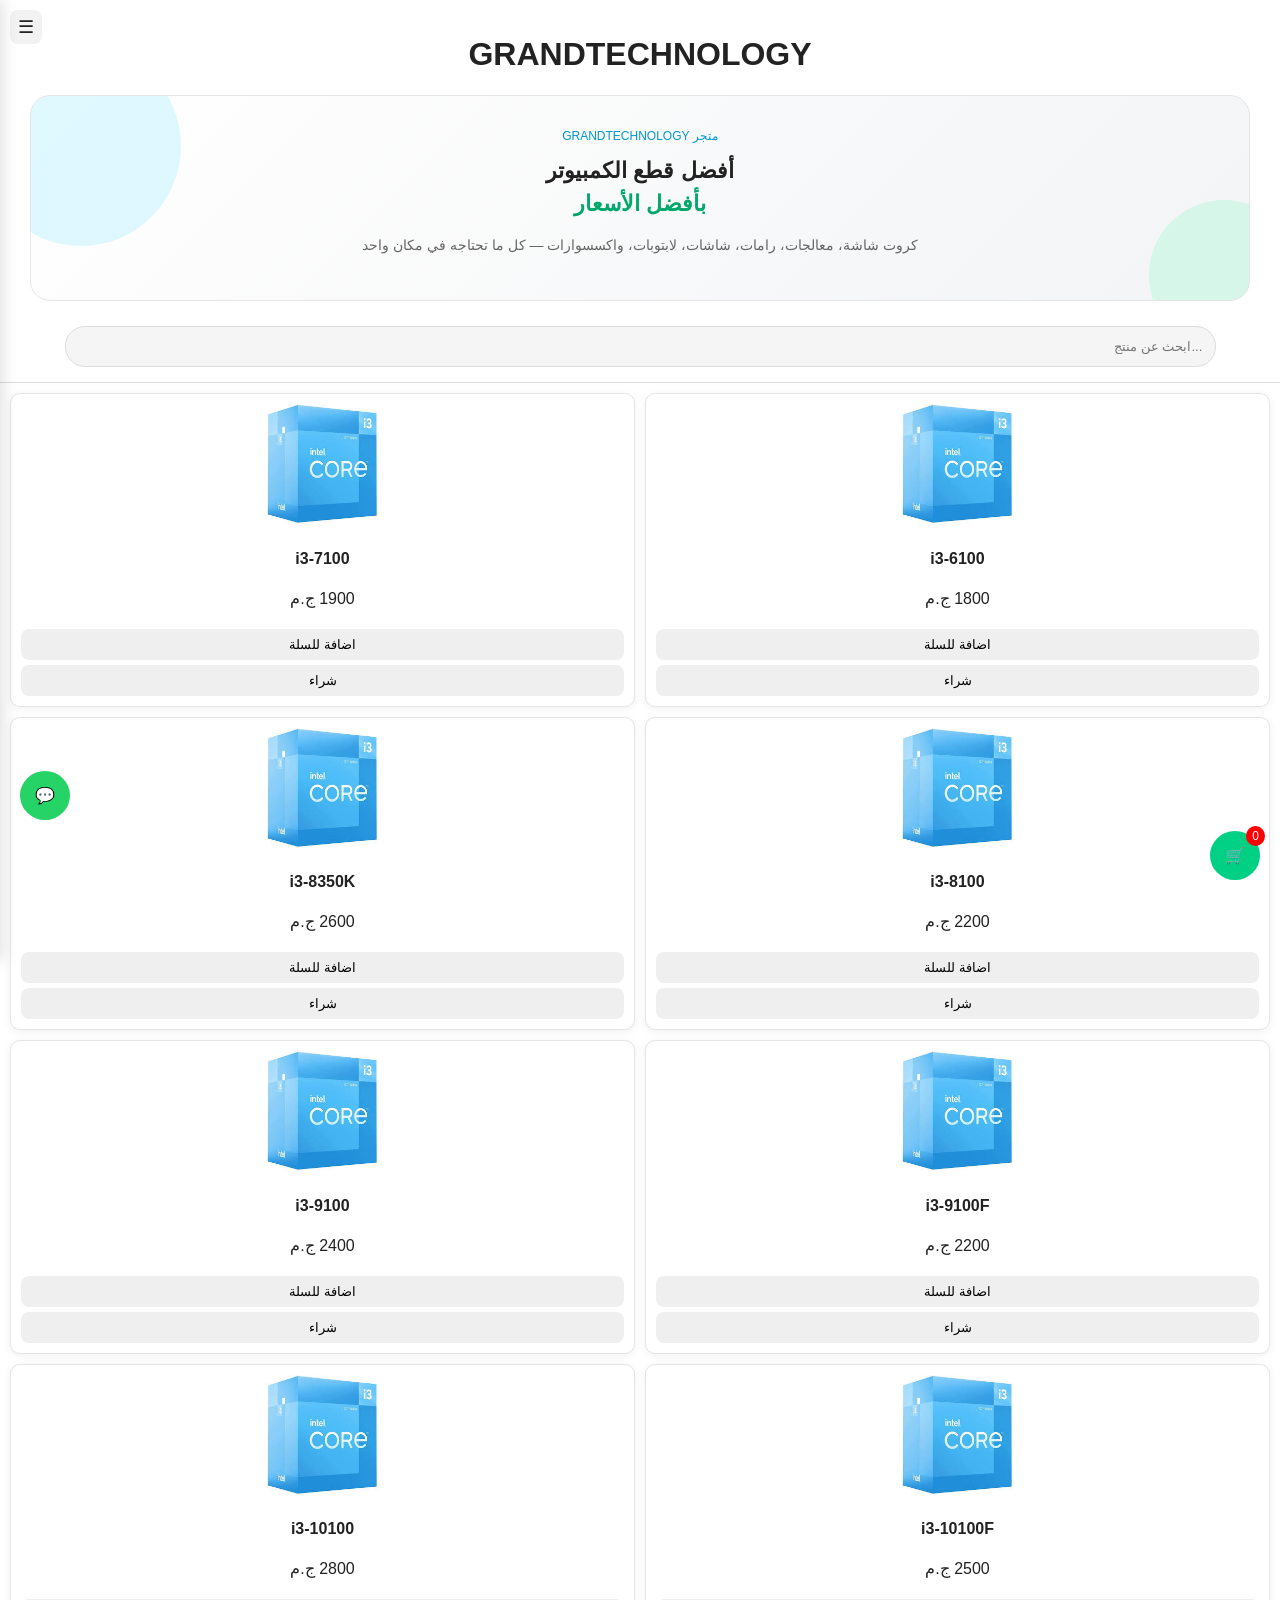
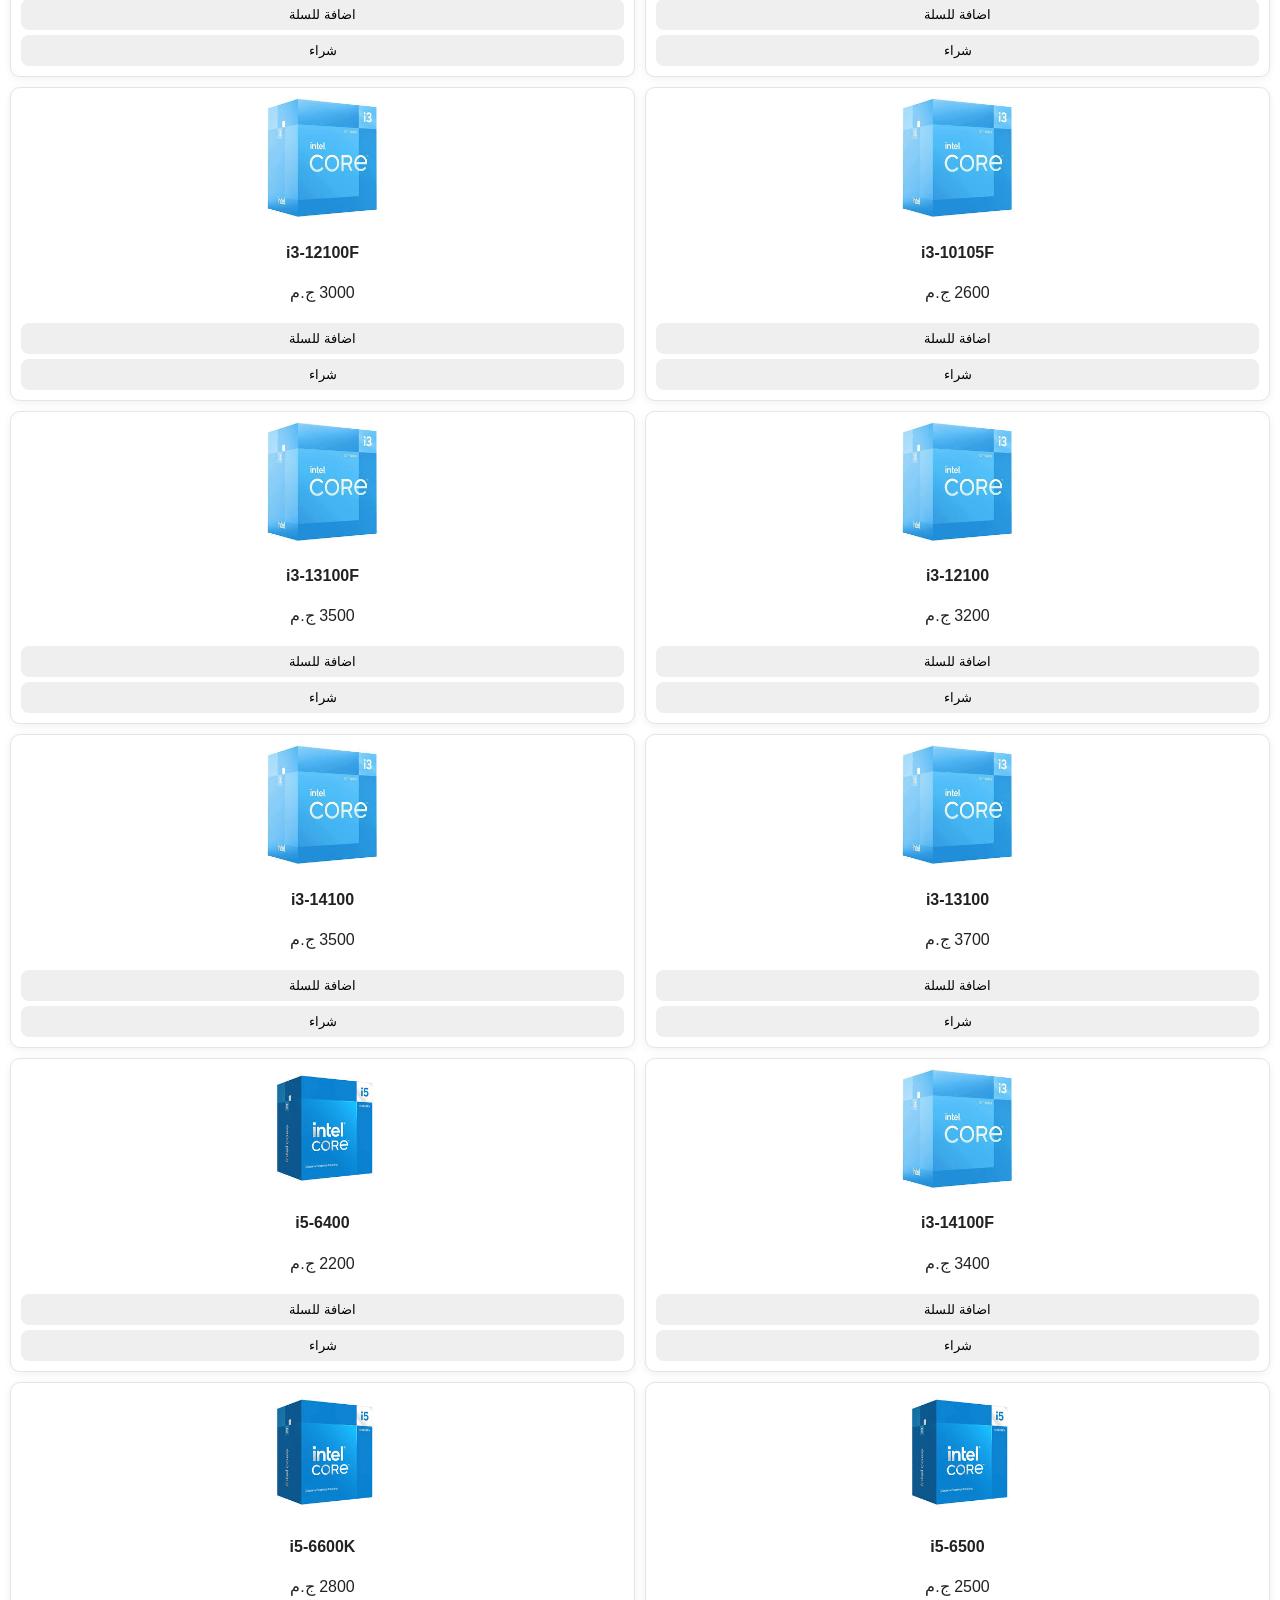
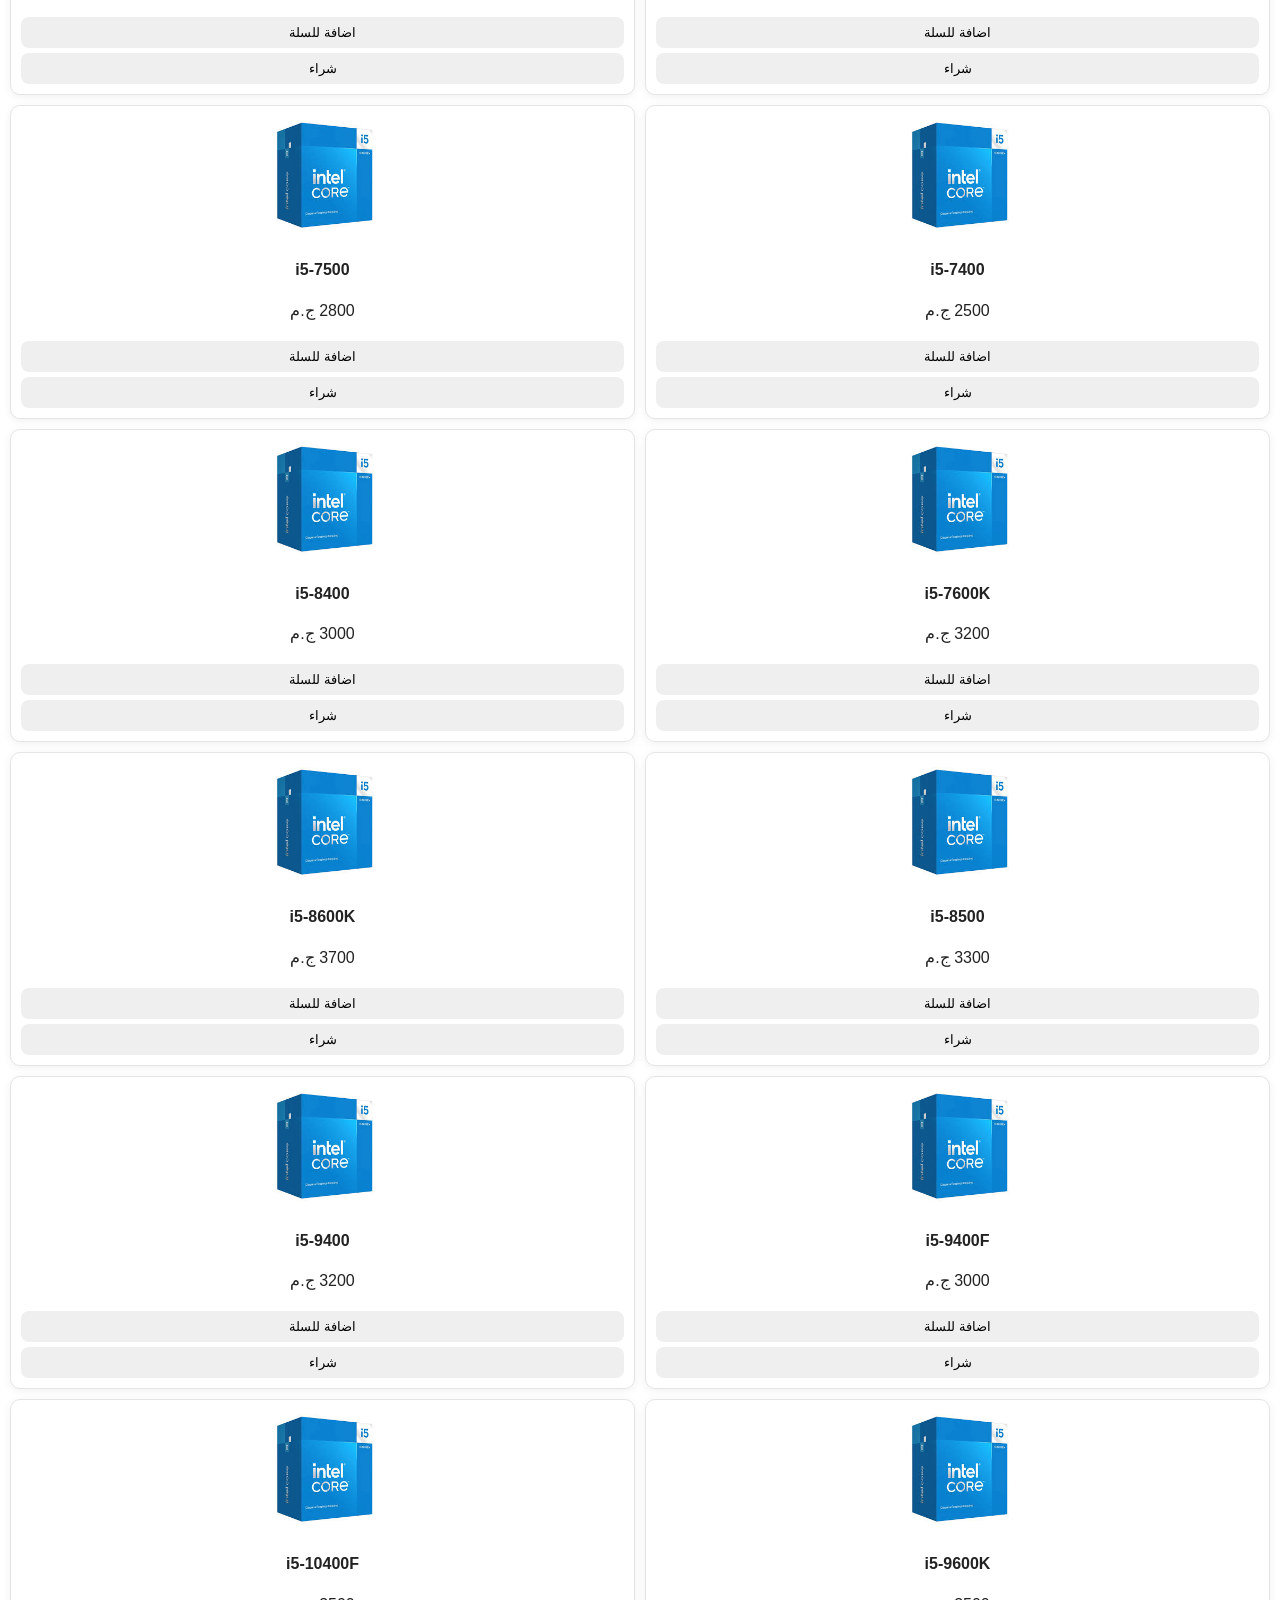
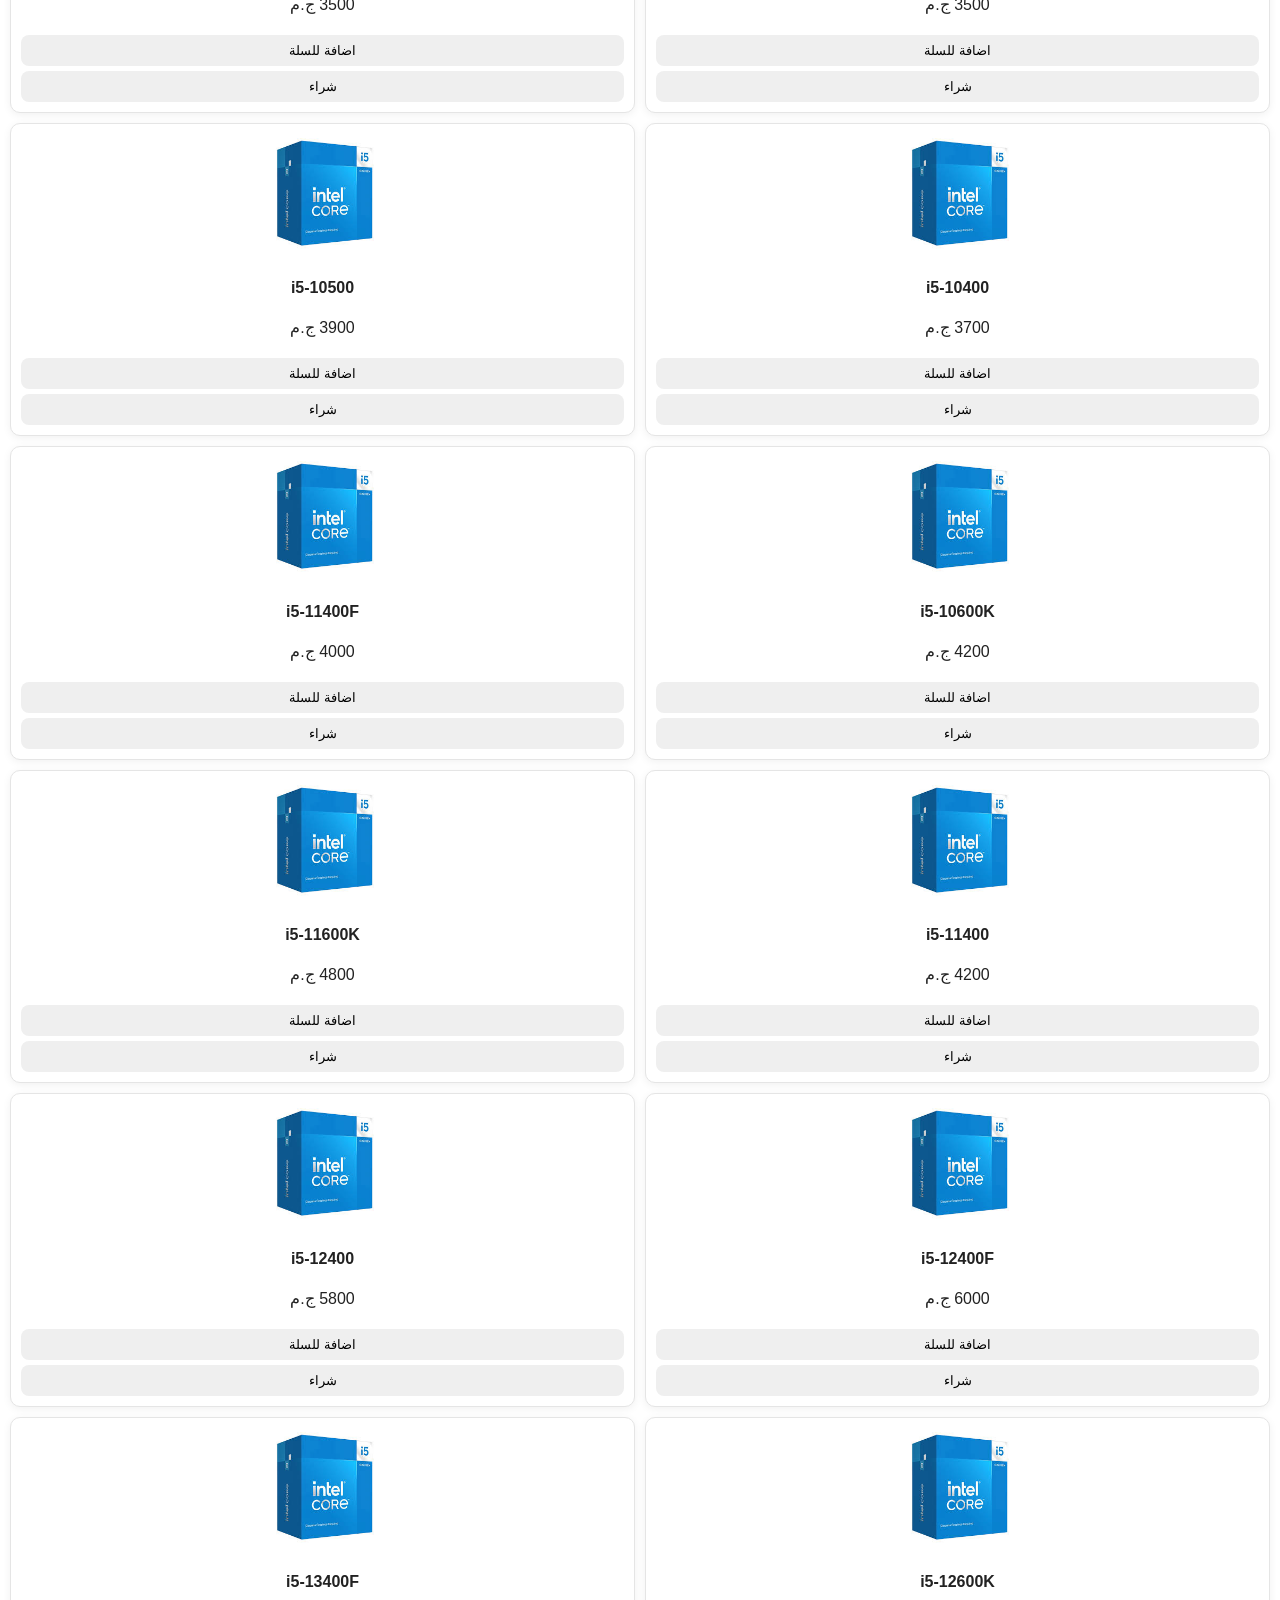
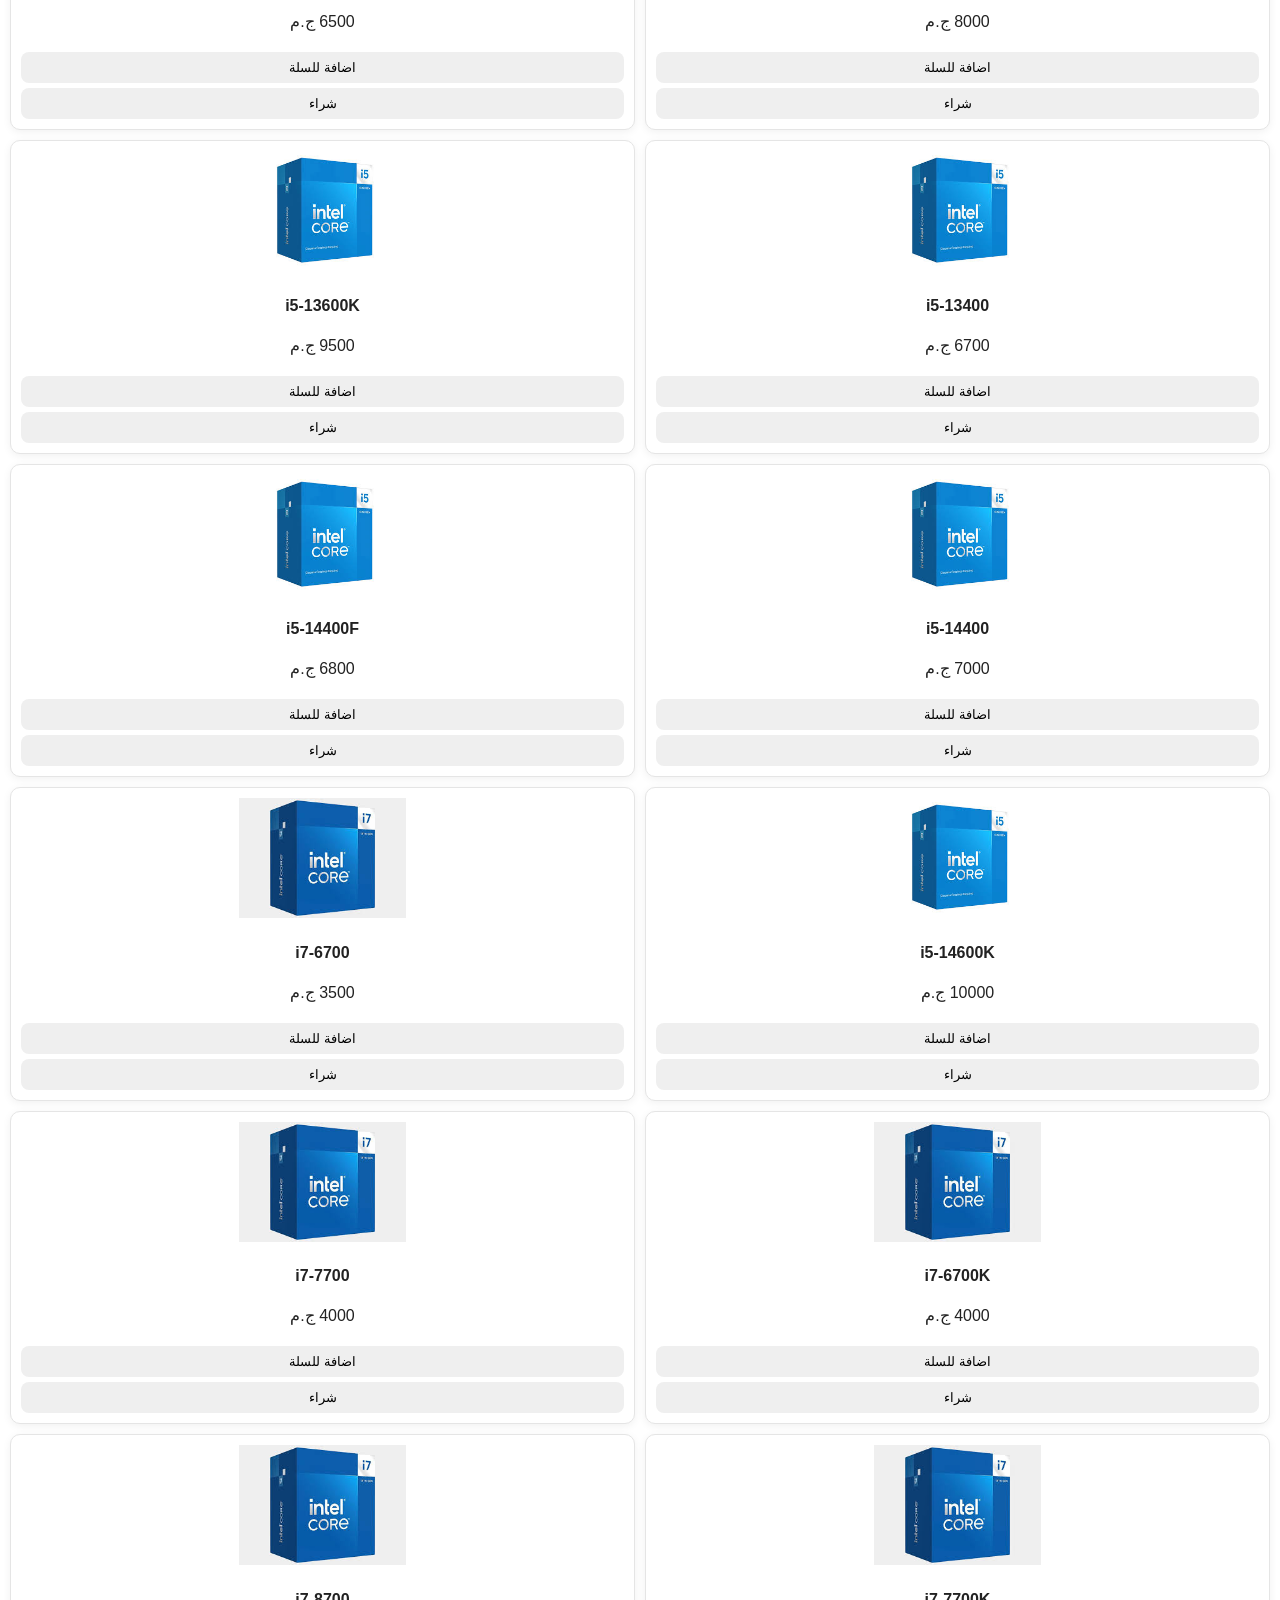
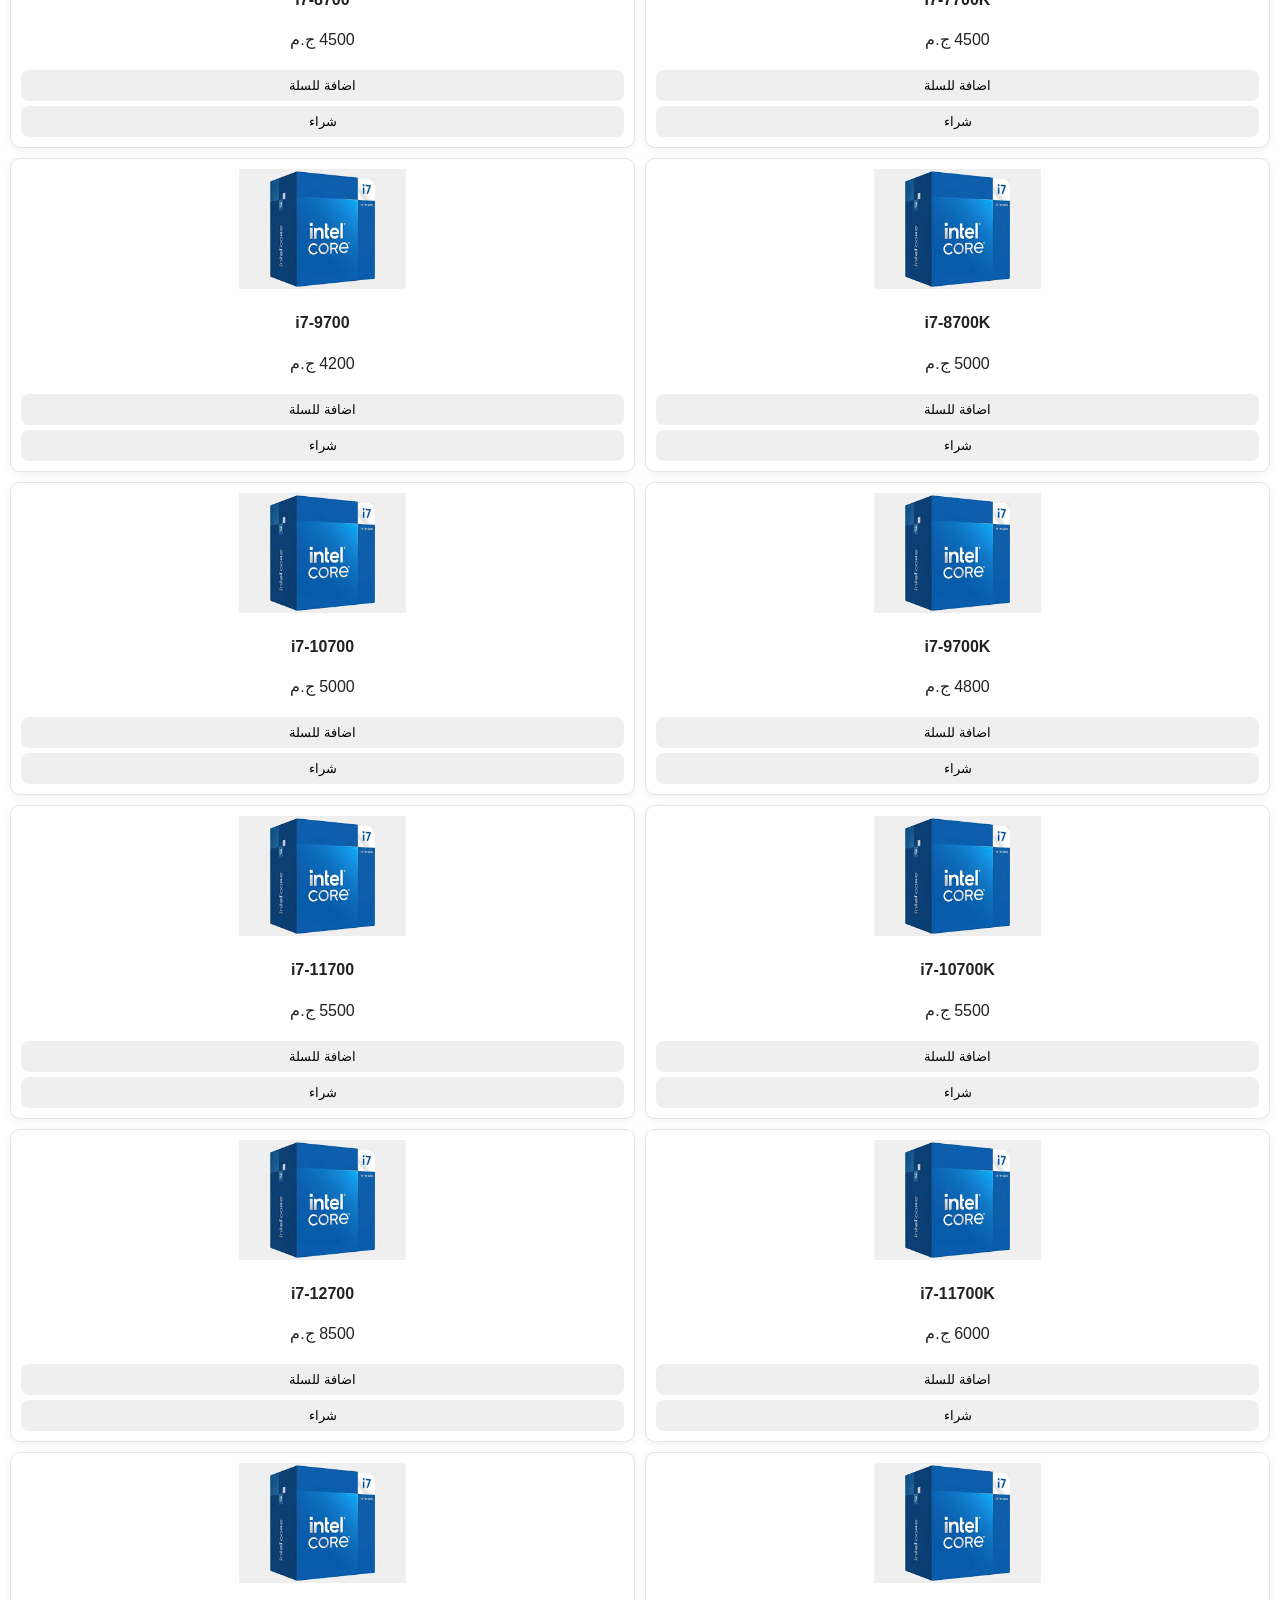
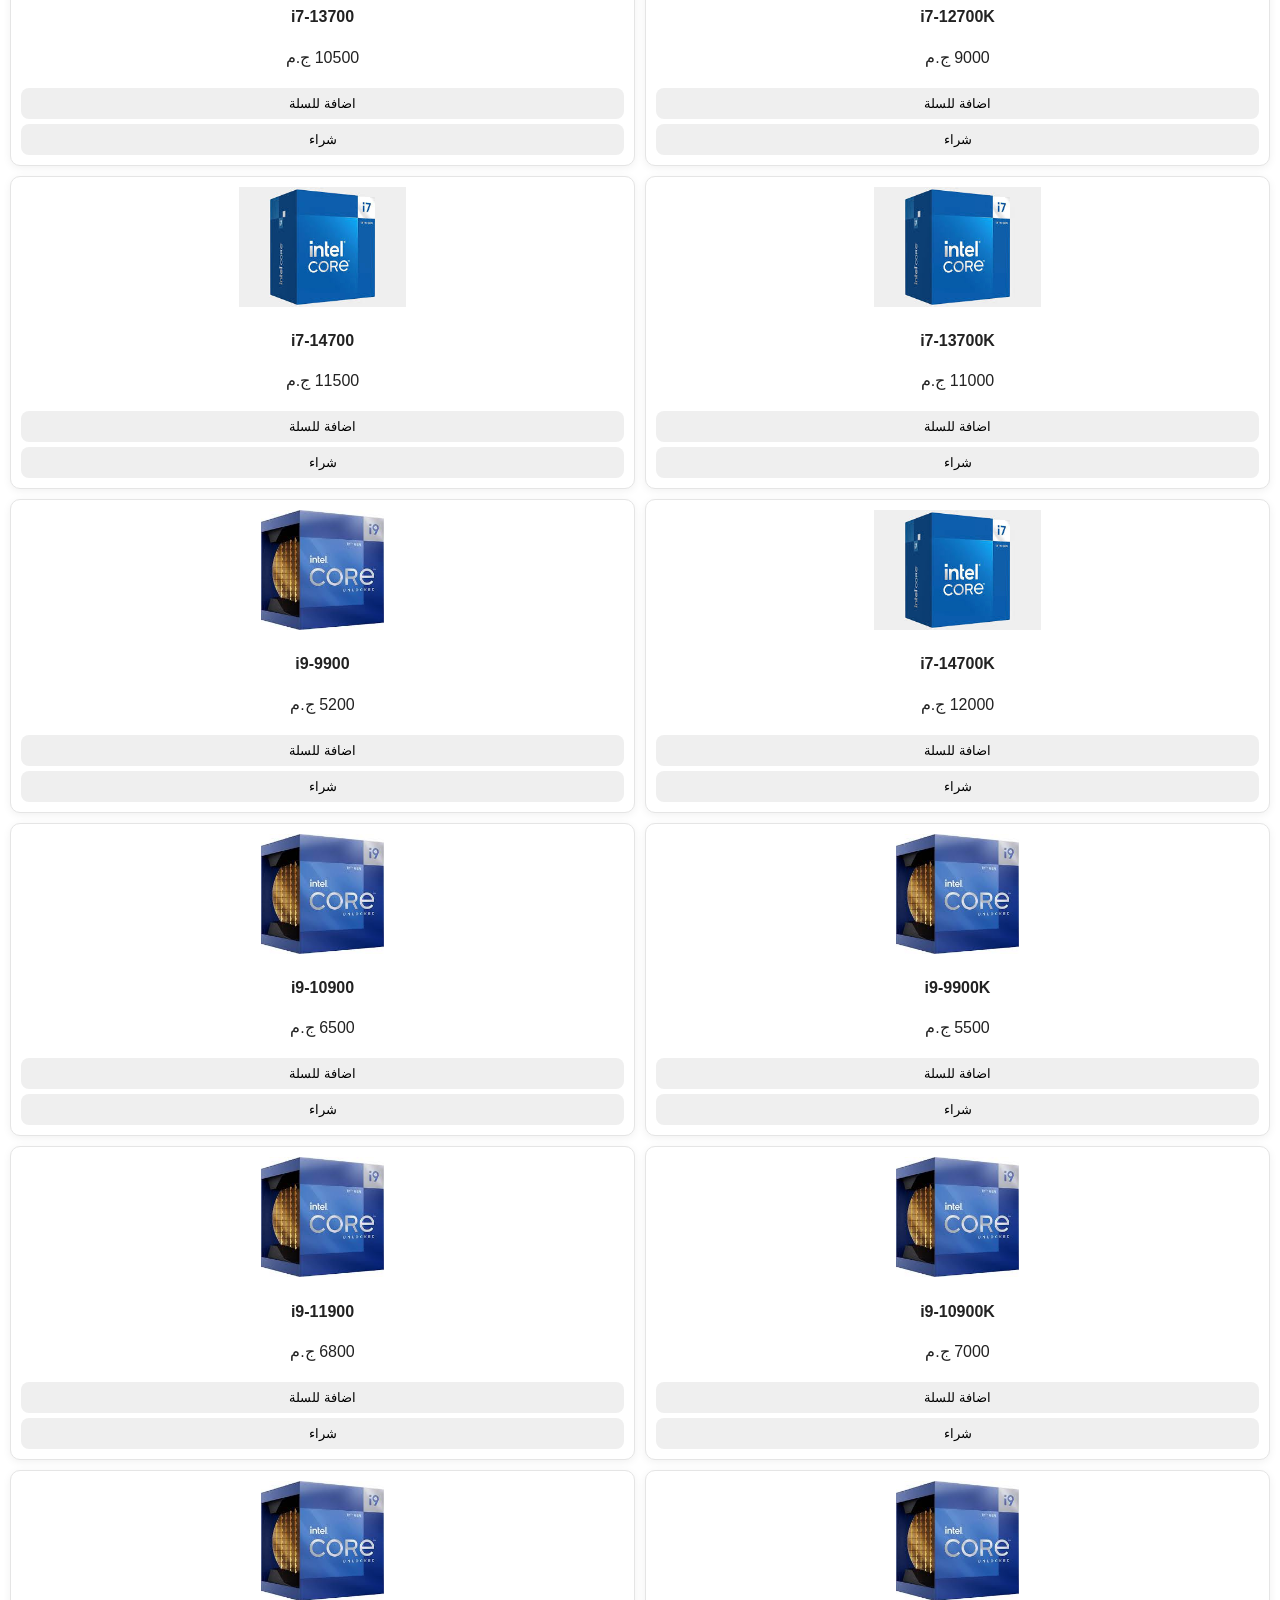
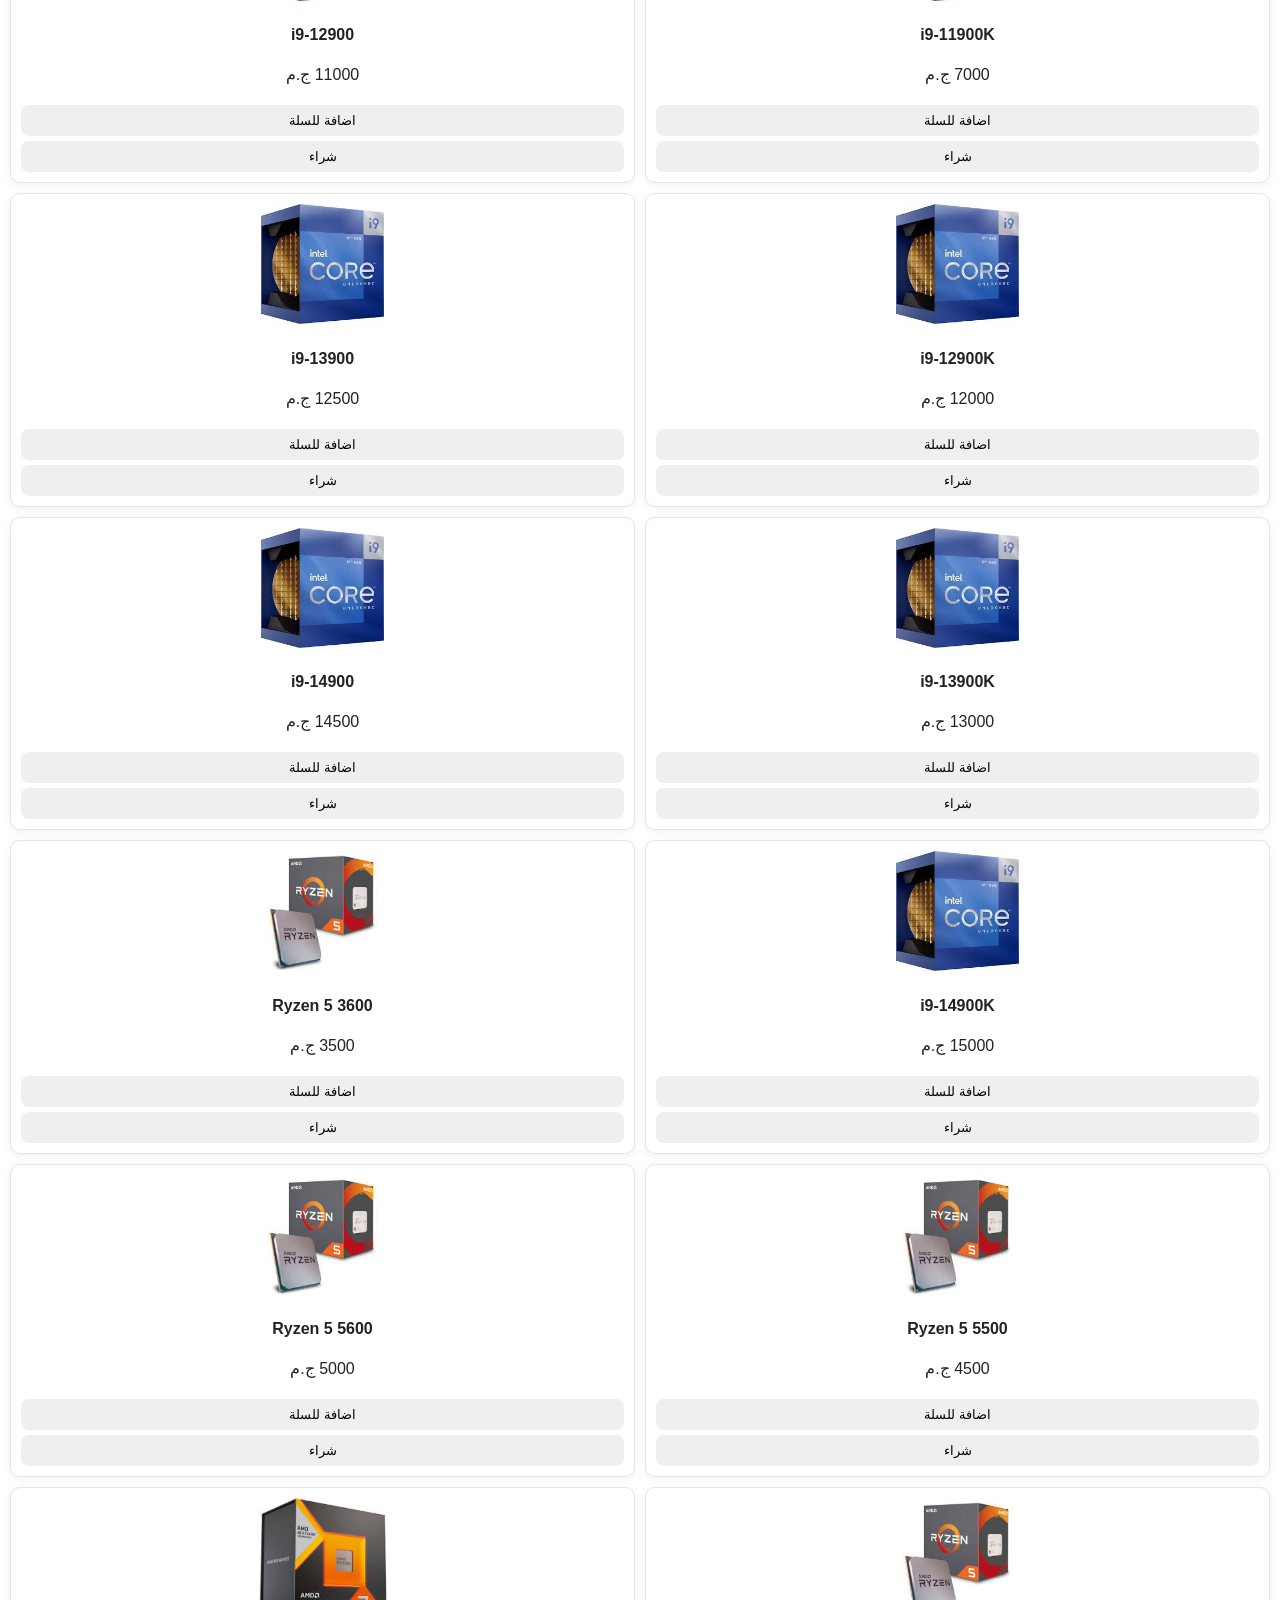
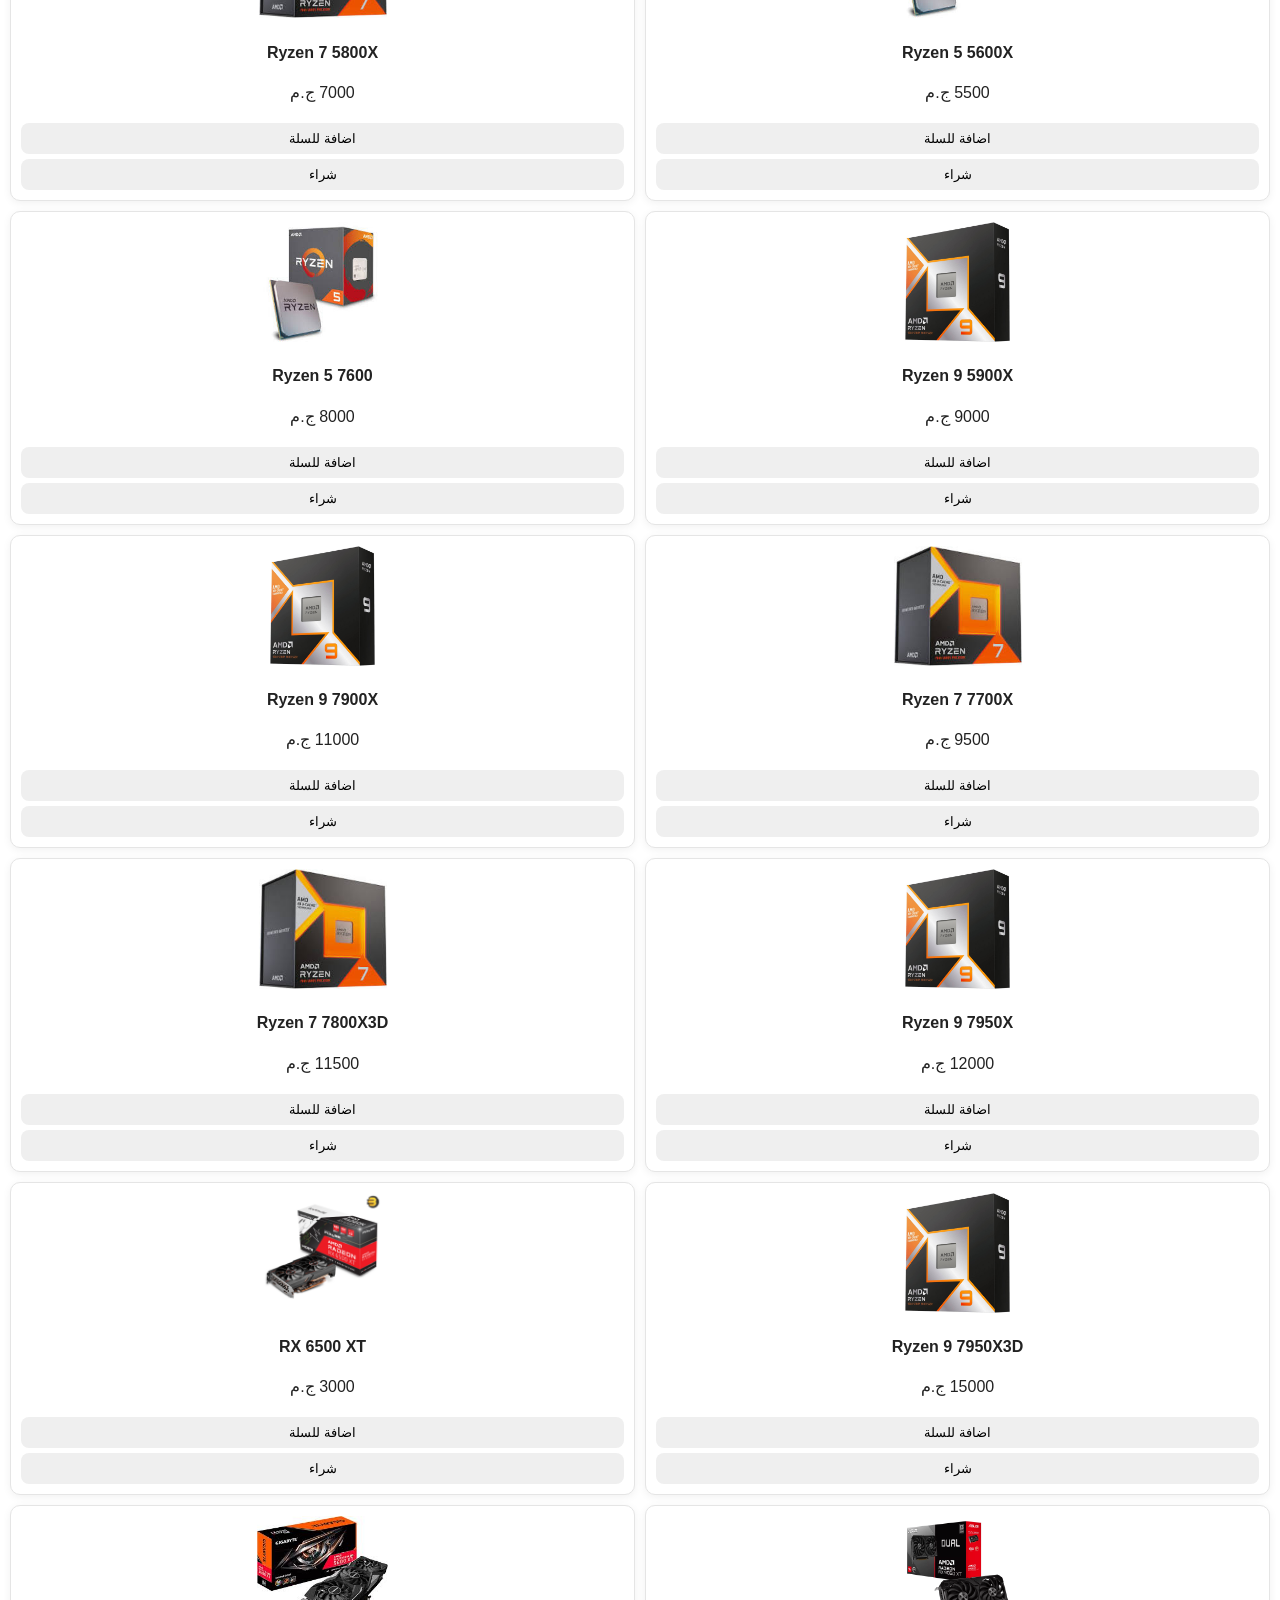
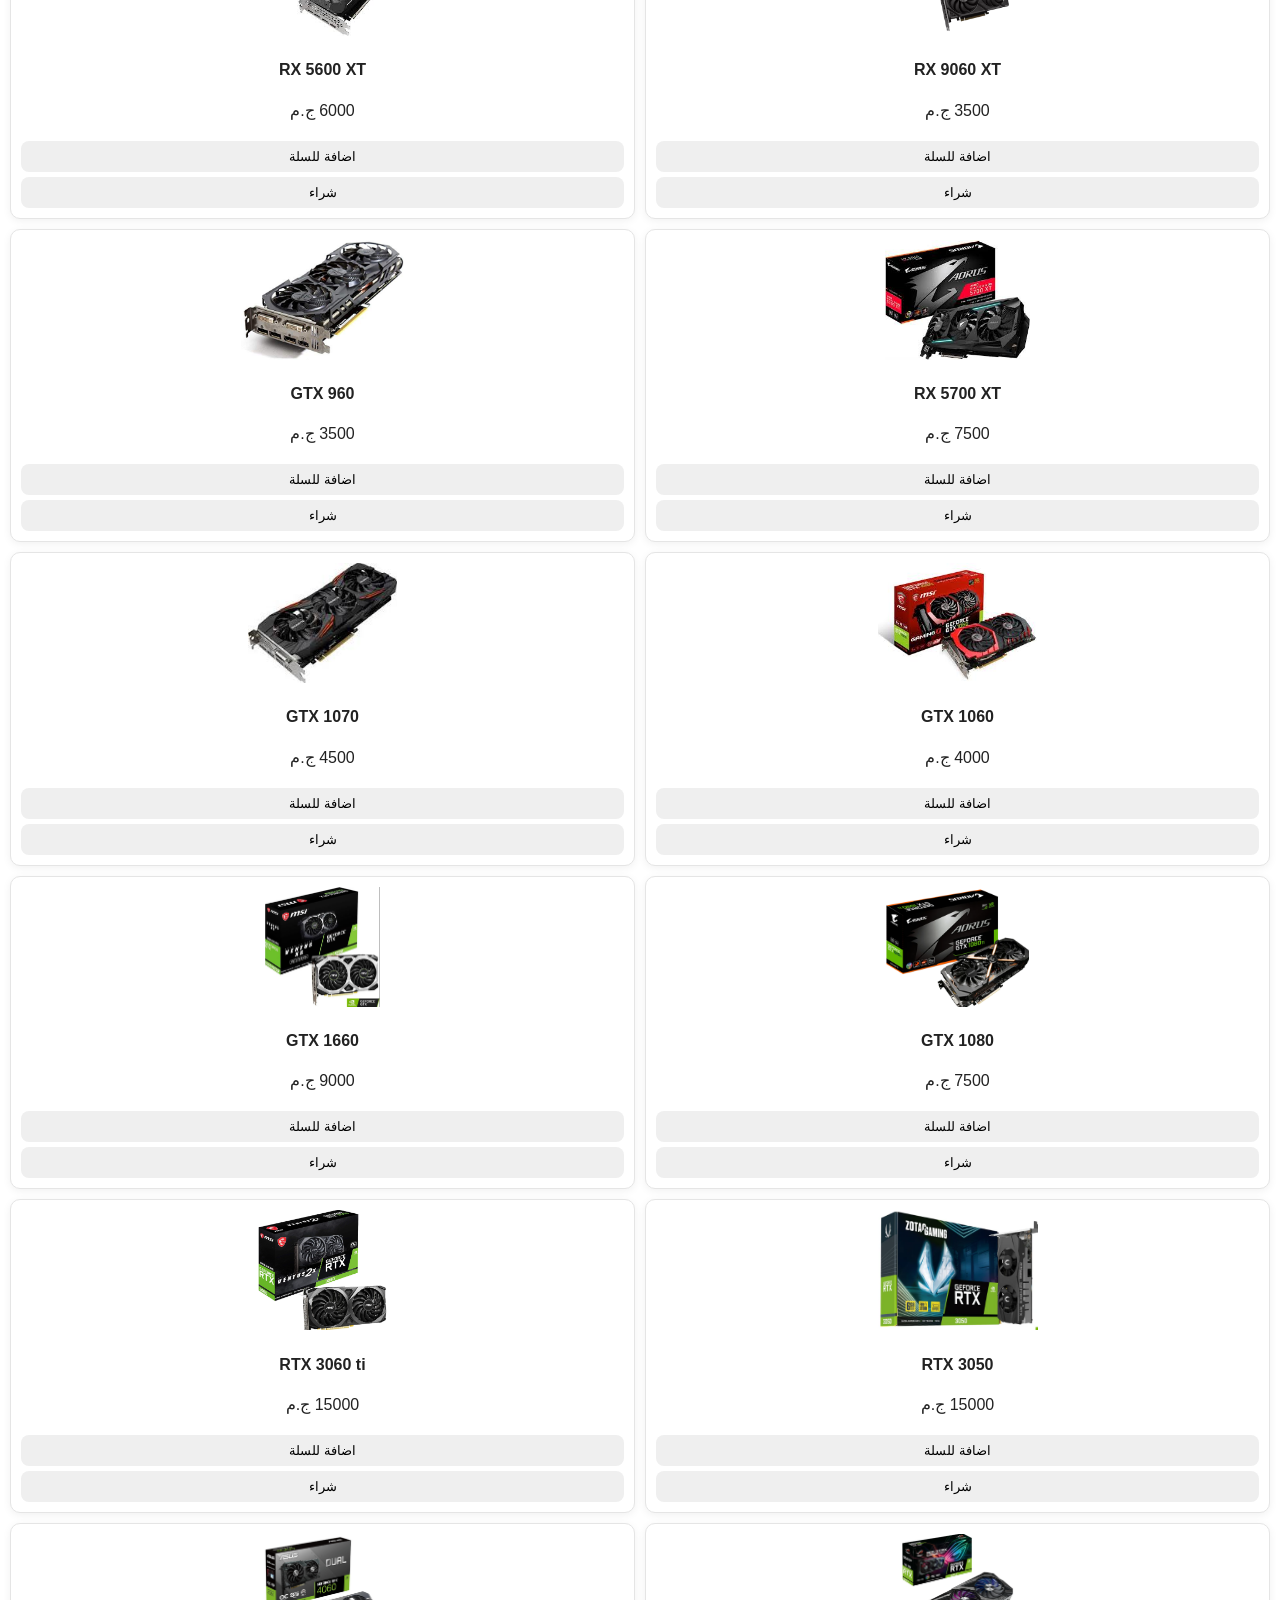
<file: index.html>
<!DOCTYPE html>
<html lang="ar" dir="rtl">
<head>
<meta charset="UTF-8">
<meta name="viewport" content="width=device-width, initial-scale=1.0">
<title>GRANDTECHNOLOGY</title>
<link rel="stylesheet" href="style.css">
</head>

<body>

<!-- القائمة الجانبية -->
<div id="sidebar" class="sidebar">
    <div class="close-btn" onclick="toggleMenu()">✖</div>

    <a href="#">🏠 الرئيسية</a>
    <a href="#" onclick="showAbout()">ℹ️ من نحن</a>
    <a href="tel:01040952410">📞 01040952410</a>
    <a href="mailto:ec.customer.support.service@gmail.com">📧 تواصل معنا</a>
    <a href="#" onclick="showPrivacy()">🔒 سياسة الخصوصية</a>
</div>

<!-- popup -->
<div id="popup" class="popup">
    <div class="popup-content">
        <span class="close" onclick="closePopup()">✖</span>
        <div id="popup-text"></div>
    </div>
</div>

<header class="header">

<div class="menu-btn" onclick="toggleMenu()">☰</div>

<h1>GRANDTECHNOLOGY</h1>

<div class="hero">
    <div class="hero-text">
        <small>متجر GRANDTECHNOLOGY</small>

        <h2>
            أفضل قطع الكمبيوتر<br>
            <span>بأفضل الأسعار</span>
        </h2>

        <p>
            كروت شاشة، معالجات، رامات، شاشات، لابتوبات، واكسسوارات — كل ما تحتاجه في مكان واحد
        </p>
    </div>
</div>

<input type="text" id="search" placeholder="...ابحث عن منتج" onkeyup="searchProducts()">

</header>

<section id="products" class="grid"></section>

<!-- زر السلة -->
<a href="cart.html" class="cart-btn">
🛒 <span id="cart-count">0</span>
</a>

<!-- واتساب -->
<a href="https://wa.me/201040952410" class="whatsapp">💬</a>

<script src="script.js"></script>
</body>
</html>
</file>
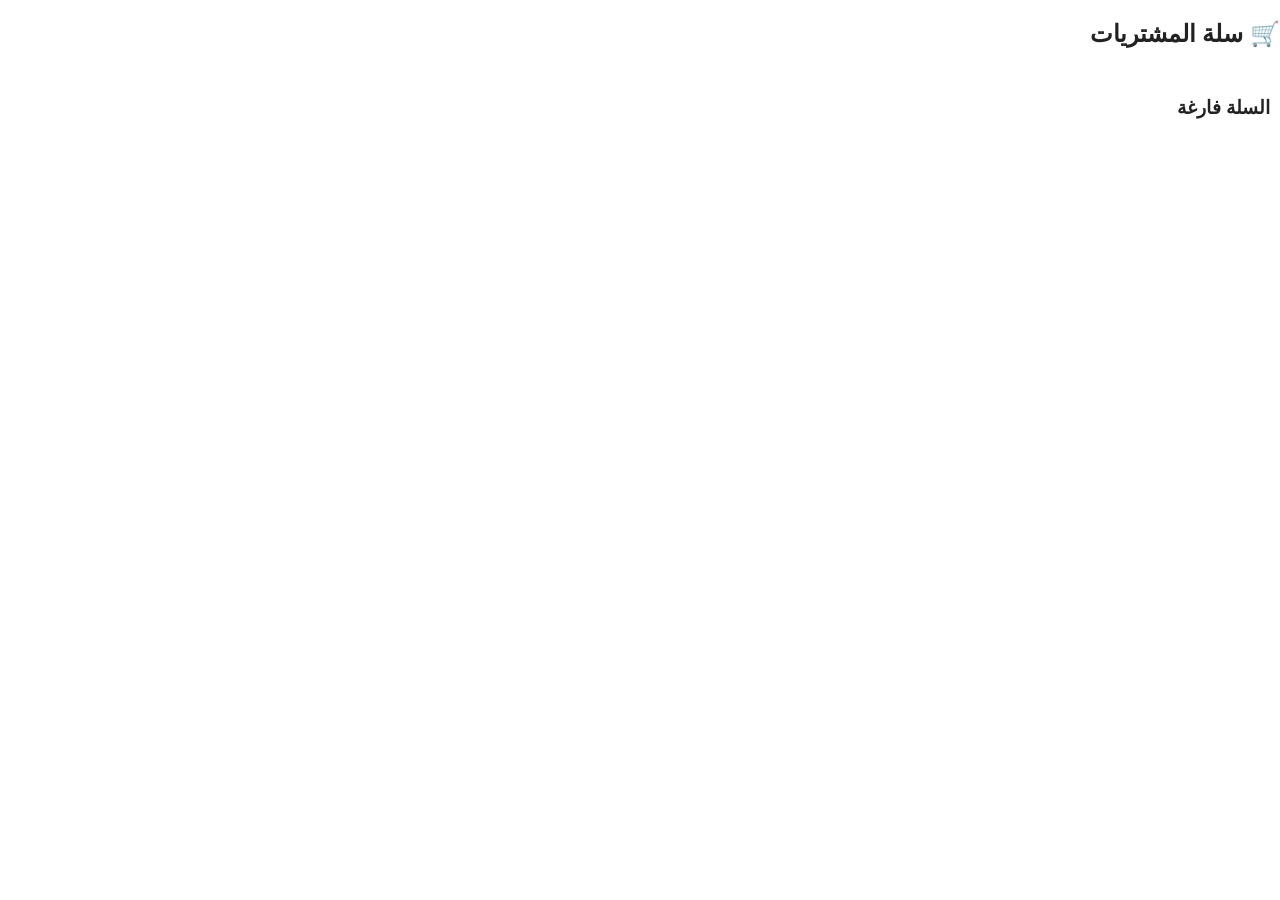
<file: cart.html>
<!DOCTYPE html>
<html lang="ar" dir="rtl">
<head>
<meta charset="UTF-8">
<meta name="viewport" content="width=device-width, initial-scale=1.0">
<title>السلة</title>
<link rel="stylesheet" href="style.css">
</head>

<body>

<h2>🛒 سلة المشتريات</h2>

<div id="cart"></div>

<script src="script.js"></script>

<script>
loadCart();
</script>
</file>
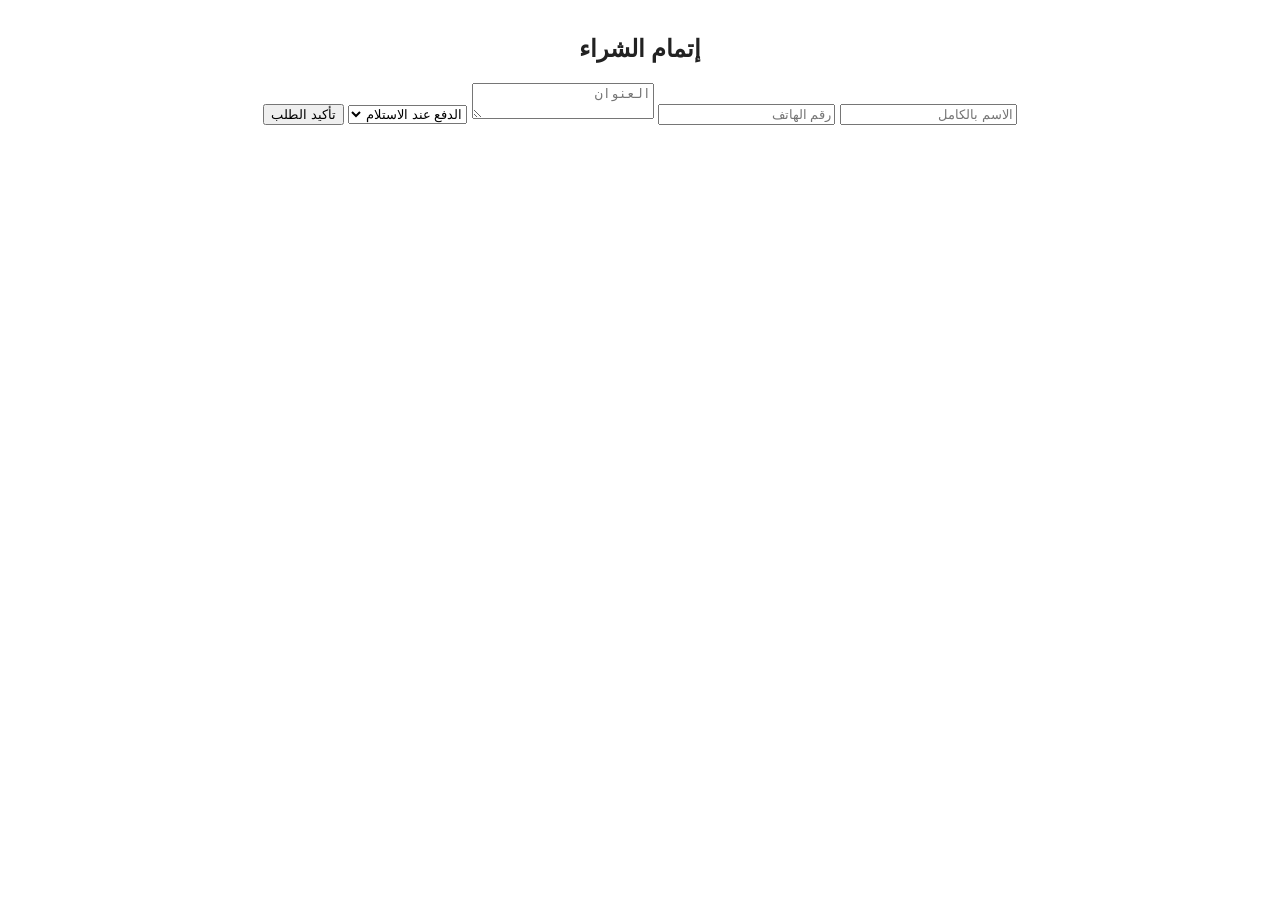
<file: checkout.html>
<!DOCTYPE html>
<html lang="ar" dir="rtl">
<head>
<meta charset="UTF-8">
<title>إتمام الشراء</title>
<link rel="stylesheet" href="style.css">
</head>

<body>

<div class="product-page">

<h2>إتمام الشراء</h2>

<input id="clientName" placeholder="الاسم بالكامل">
<input id="clientPhone" placeholder="رقم الهاتف">
<textarea id="clientAddress" placeholder="العنوان"></textarea>

<select id="payment">
<option value="cash">الدفع عند الاستلام</option>
<option value="vodafone">فودافون كاش</option>
</select>

<button onclick="checkoutOrder()">تأكيد الطلب</button>

</div>

<script src="script.js"></script>
</body>
</html>
</file>
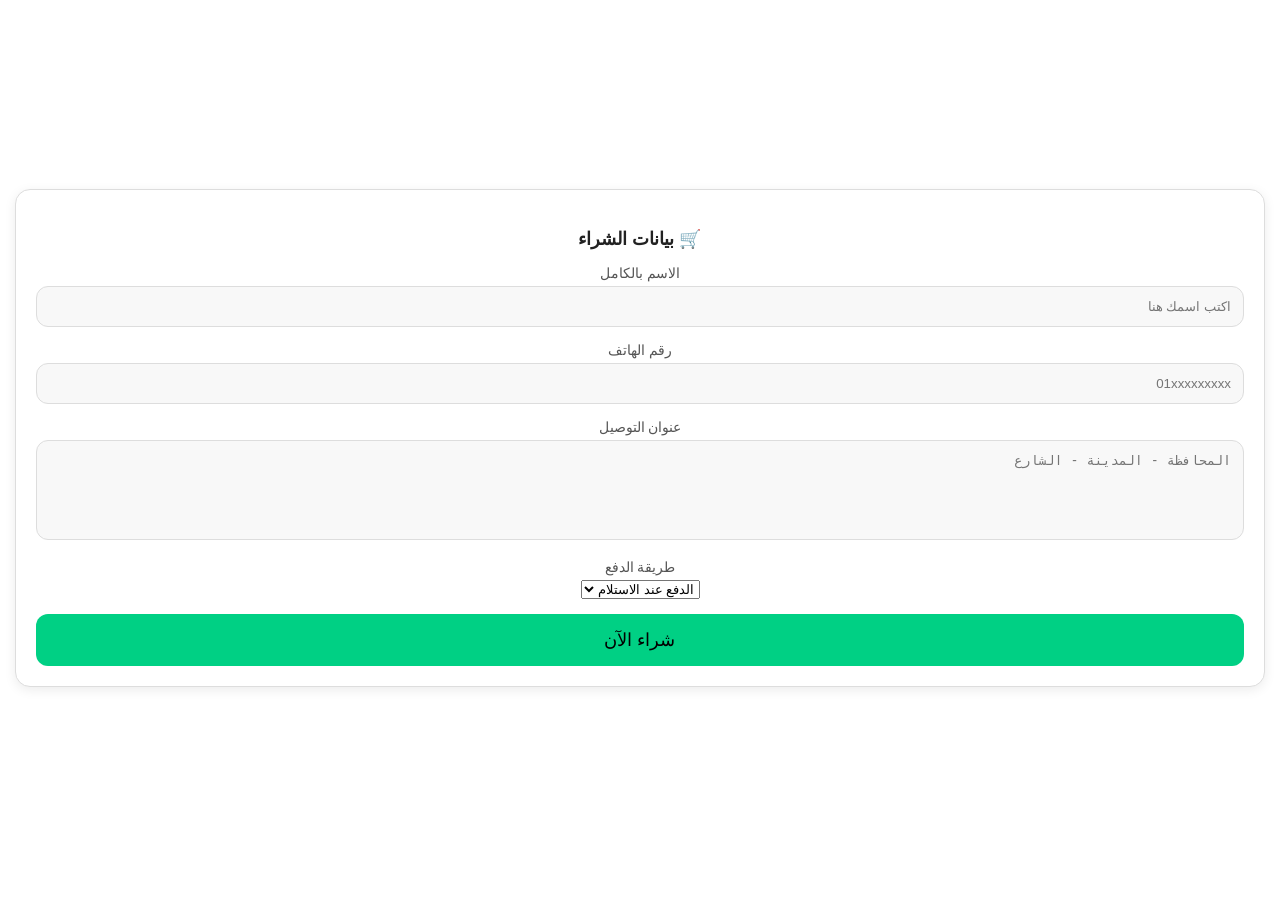
<file: product.html>
<!DOCTYPE html>
<html lang="ar" dir="rtl">
<head>
<meta charset="UTF-8">
<meta name="viewport" content="width=device-width, initial-scale=1.0">
<title>تفاصيل المنتج</title>
<link rel="stylesheet" href="style.css">
</head>

<body>

<div class="product-page">

<div class="product-container">

<div class="product-image">
<img id="img">
</div>

<div class="product-info">
<h2 id="name"></h2>
<p id="price" class="price"></p>

<div id="specs"></div>
</div>

</div>
<div id="cart-products"></div>

<div class="buy-box">

<h3 class="form-title">🛒 بيانات الشراء</h3>

<div class="input-group">
<label>الاسم بالكامل</label>
<input type="text" id="clientName" placeholder="اكتب اسمك هنا">
</div>

<div class="input-group">
<label>رقم الهاتف</label>
<input type="text" id="clientPhone" placeholder="01xxxxxxxxx">
</div>

<div class="input-group">
<label>عنوان التوصيل</label>
<textarea id="clientAddress" placeholder="المحافظة - المدينة - الشارع"></textarea>
</div>

<div class="input-group">
<label>طريقة الدفع</label>
<select id="payment">
<option value="cash">الدفع عند الاستلام</option>
<option value="vodafone">فودافون كاش</option>
</select>
</div>

<button class="buy-btn" onclick="buyNow()">شراء الآن</button>

</div>

</div>

</div>

<script src="script.js"></script>
</body>
</html>
</file>
<file: style.css>
body{
    margin:0;
    font-family:Arial;
    background:#ffffff;
    color:#222;
}

/* header */
.header{
    text-align:center;
    padding:15px;
    background:#ffffff;
    border-bottom:1px solid #ddd;
}

.header input{
    width:90%;
    padding:12px;
    border-radius:20px;
    border:1px solid #ddd;
    margin-top:10px;
    background:#f5f5f5;
    color:#222;
}

/* المنتجات */
.grid{
    display:grid;
    grid-template-columns:repeat(2,1fr);
    gap:10px;
    padding:10px;
}

.card{
    background:#ffffff;
    padding:10px;
    border-radius:10px;
    text-align:center;
    border:1px solid #e5e5e5;
    box-shadow:0 2px 8px rgba(0,0,0,0.06);
}

.card img{
    width:100%;
    height:120px;
    object-fit:contain;
}

.card button{
    width:100%;
    margin-top:5px;
    padding:8px;
    border:none;
    border-radius:8px;
    cursor:pointer;
}

/* المنتج */
.product-page{
    text-align:center;
    padding:15px;
}

.product-page img{
    width:80%;
    max-width:250px;
}

.price{
    color:#00a86b;
    font-size:22px;
}

/* السلة */
#cart{
    padding:10px;
}

.qty{
    display:flex;
    justify-content:center;
    gap:10px;
}

.qty button{
    width:30px;
    height:30px;
}

/* زر السلة */
.cart-btn{
    position:fixed;
    bottom:20px;
    right:20px;
    background:#00d084;
    padding:15px;
    border-radius:50%;
    color:#000;
    text-decoration:none;
}

/* رقم السلة */
#cart-count{
    position:absolute;
    top:-5px;
    right:-5px;
    background:red;
    color:#fff;
    font-size:12px;
    padding:3px 6px;
    border-radius:50%;
}

/* واتساب */
.whatsapp{
    position:fixed;
    bottom:80px;
    left:20px;
    background:#25D366;
    padding:15px;
    border-radius:50%;
    color:#fff;
    text-decoration:none;
}

/* بيانات الشراء */
.buy-box{
    background:#ffffff;
    padding:20px;
    border-radius:15px;
    margin-top:20px;
    border:1px solid #ddd;
    box-shadow:0 3px 12px rgba(0,0,0,0.08);
}

.form-title{
    margin-bottom:15px;
    font-size:18px;
    color:#222;
}

.input-group{
    margin-bottom:15px;
}

.input-group label{
    display:block;
    margin-bottom:5px;
    color:#555;
    font-size:14px;
}

.input-group input,
.input-group textarea{
    width:100%;
    padding:12px;
    border-radius:12px;
    border:1px solid #ddd;
    background:#f8f8f8;
    color:#222;
    outline:none;
    transition:0.3s;
    box-sizing:border-box;
}

.input-group input:focus,
.input-group textarea:focus{
    border-color:#00c878;
    box-shadow:0 0 5px rgba(0,200,120,0.25);
}

.input-group textarea{
    min-height:100px;
    resize:none;
}

.buy-btn{
    width:100%;
    padding:15px;
    background:#00d084;
    border:none;
    border-radius:12px;
    font-size:18px;
    cursor:pointer;
    transition:0.3s;
    color:#000;
}

/* SIDEBAR */
.sidebar{
    position:fixed;
    top:0;
    left:-260px;
    width:260px;
    height:100%;
    background:#ffffff;
    padding-top:60px;
    transition:0.3s;
    z-index:9999;
    box-shadow:3px 0 15px rgba(0,0,0,0.12);
}

.sidebar a{
    display:block;
    padding:15px;
    color:#222;
    text-decoration:none;
    border-bottom:1px solid #eee;
}

.sidebar a:hover{
    background:#f5f5f5;
}

/* زر X */
.close-btn{
    position:absolute;
    top:15px;
    right:15px;
    font-size:22px;
    cursor:pointer;
    color:#222;
}

/* زر القائمة */
.menu-btn{
    position:absolute;
    left:10px;
    top:10px;
    font-size:18px;
    background:#f2f2f2;
    padding:6px 8px;
    border-radius:8px;
    cursor:pointer;
    color:#222;
}

/* popup */
.popup{
    display:none;
    position:fixed;
    top:0;
    left:0;
    width:100%;
    height:100%;
    background:rgba(0,0,0,0.5);
    justify-content:center;
    align-items:center;
    z-index:20000;
}

.popup-content{
    background:#ffffff;
    padding:20px;
    border-radius:15px;
    width:90%;
    max-width:500px;
    color:#222;
}

/* Hero */
.hero{
    margin:15px;
    padding:30px 20px;
    border-radius:20px;
    background:linear-gradient(135deg,#ffffff,#f3f4f6);
    position:relative;
    overflow:hidden;
    border:1px solid #e5e5e5;
}

.hero-text small{
    color:#0099cc;
    font-size:12px;
}

.hero-text h2{
    margin:10px 0;
    font-size:22px;
    line-height:1.5;
}

.hero-text span{
    color:#00a86b;
    font-weight:bold;
}

.hero-text p{
    color:#666;
    font-size:14px;
    line-height:1.6;
}

.hero::before{
    content:"";
    position:absolute;
    width:200px;
    height:200px;
    background:#00cfff20;
    border-radius:50%;
    top:-50px;
    left:-50px;
}

.hero::after{
    content:"";
    position:absolute;
    width:150px;
    height:150px;
    background:#00ff8820;
    border-radius:50%;
    bottom:-50px;
    right:-50px;
}

/* صفحة المنتج */
.product-container{
    display:flex;
    gap:30px;
    align-items:flex-start;
    padding:20px;
    flex-wrap:wrap;
}

.product-image img{
    width:260px;
    border-radius:10px;
}

.product-info{
    display:flex;
    flex-direction:column;
    gap:10px;
    max-width:300px;
}

#specs{
    margin-top:10px;
}

#specs ul{
    padding:0;
    list-style:none;
}

#specs li{
    background:#f5f5f5;
    margin:5px 0;
    padding:8px;
    border-radius:8px;
    color:#444;
    border:1px solid #e5e5e5;
}
</file>
